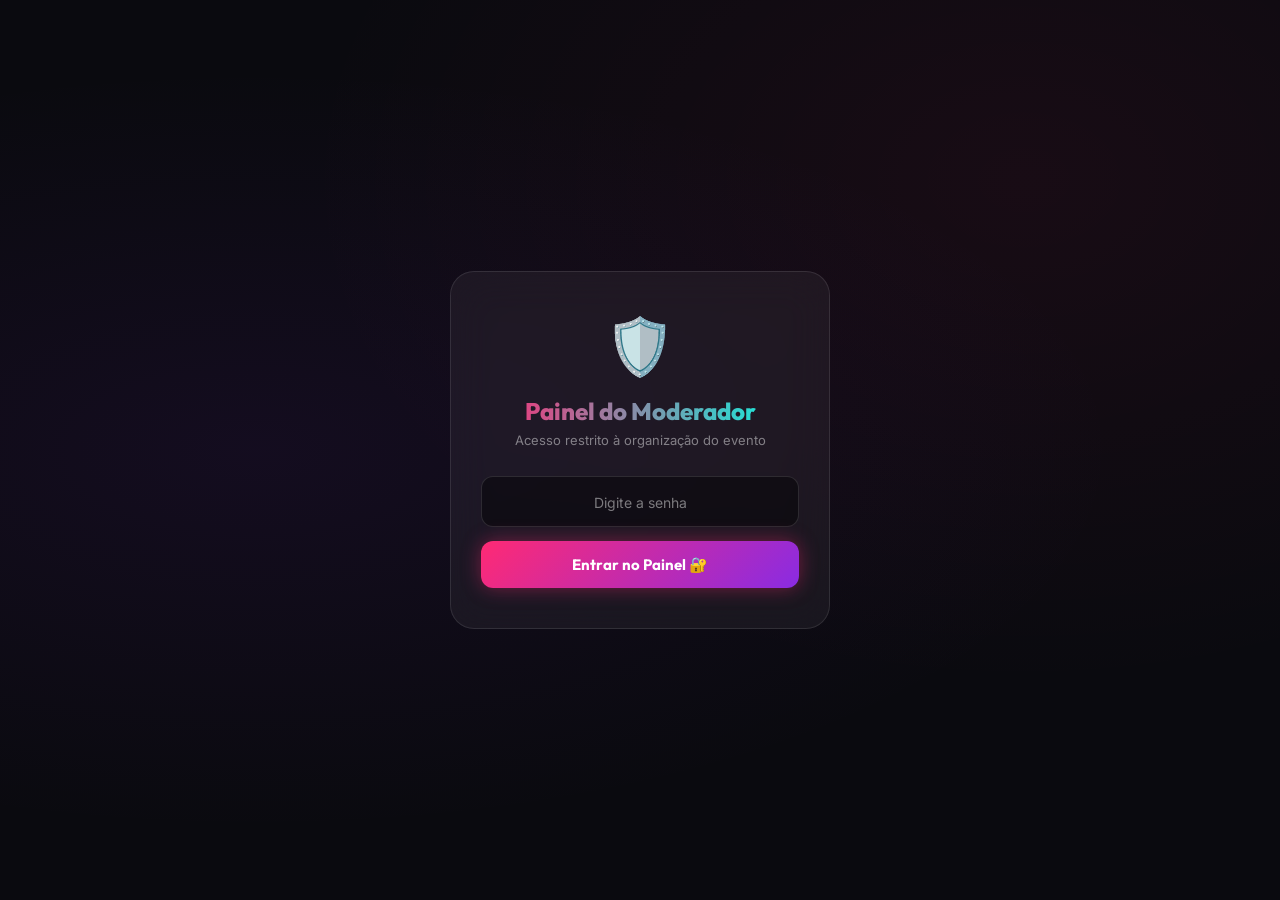
<file: static/moderacao.html>
<!DOCTYPE html>
<html lang="pt-BR">
<head>
    <meta charset="UTF-8">
    <meta name="viewport" content="width=device-width, initial-scale=1.0, maximum-scale=1.0, user-scalable=no">
    <title>Moderação — Projeto Balada</title>
    <link rel="preconnect" href="https://fonts.googleapis.com">
    <link rel="preconnect" href="https://fonts.gstatic.com" crossorigin>
    <link href="https://fonts.googleapis.com/css2?family=Inter:wght@300;400;500;600;700&family=Outfit:wght@400;600;700;800&display=swap" rel="stylesheet">
    <style>
        :root {
            --neon-pink: #ff2a74;
            --neon-cyan: #05f9e2;
            --neon-purple: #8a2be2;
            --bg-dark: #0a0a0f;
            --card-bg: rgba(255,255,255,0.04);
            --text-muted: rgba(255,255,255,0.45);
            --font-body: 'Inter', sans-serif;
            --font-heading: 'Outfit', sans-serif;
            --glow-pink: 0 0 20px rgba(255,42,116,0.4);
            --glow-cyan: 0 0 20px rgba(5,249,226,0.4);
        }

        * { box-sizing: border-box; margin: 0; padding: 0; }

        body {
            font-family: var(--font-body);
            background: var(--bg-dark);
            color: #fff;
            min-height: 100vh;
            background-image: radial-gradient(ellipse at 20% 50%, rgba(138,43,226,0.08) 0%, transparent 60%),
                              radial-gradient(ellipse at 80% 20%, rgba(255,42,116,0.06) 0%, transparent 50%);
        }

        /* ---- TELA DE LOGIN ---- */
        #login-screen {
            display: flex;
            align-items: center;
            justify-content: center;
            min-height: 100vh;
            padding: 20px;
        }

        .login-card {
            background: rgba(255,255,255,0.05);
            border: 1px solid rgba(255,255,255,0.1);
            border-radius: 24px;
            padding: 40px 30px;
            width: 100%;
            max-width: 380px;
            text-align: center;
            backdrop-filter: blur(20px);
        }

        .login-icon { font-size: 56px; display: block; margin-bottom: 16px; }

        .login-card h1 {
            font-family: var(--font-heading);
            font-size: 24px;
            font-weight: 800;
            margin-bottom: 6px;
            background: linear-gradient(90deg, var(--neon-pink), var(--neon-cyan));
            -webkit-background-clip: text;
            -webkit-text-fill-color: transparent;
        }

        .login-card p {
            color: var(--text-muted);
            font-size: 13px;
            margin-bottom: 28px;
        }

        .login-input {
            width: 100%;
            background: rgba(0,0,0,0.4);
            border: 1px solid rgba(255,255,255,0.12);
            border-radius: 12px;
            color: #fff;
            font-size: 18px;
            padding: 14px 16px;
            font-family: var(--font-body);
            text-align: center;
            letter-spacing: 3px;
            outline: none;
            transition: border-color 0.2s;
            margin-bottom: 14px;
        }
        .login-input:focus { border-color: var(--neon-cyan); }
        .login-input::placeholder { letter-spacing: 0; font-size: 14px; }

        .btn-login {
            width: 100%;
            padding: 14px;
            border-radius: 12px;
            border: none;
            background: linear-gradient(135deg, var(--neon-pink), var(--neon-purple));
            color: #fff;
            font-family: var(--font-heading);
            font-size: 15px;
            font-weight: 700;
            cursor: pointer;
            transition: opacity 0.2s, transform 0.1s;
            box-shadow: var(--glow-pink);
        }
        .btn-login:hover { opacity: 0.9; transform: translateY(-1px); }
        .btn-login:active { transform: translateY(0); }

        .login-error {
            color: var(--neon-pink);
            font-size: 13px;
            margin-top: 10px;
            display: none;
            animation: shake 0.3s ease;
        }

        @keyframes shake {
            0%, 100% { transform: translateX(0); }
            25% { transform: translateX(-8px); }
            75% { transform: translateX(8px); }
        }

        /* ---- PAINEL PRINCIPAL ---- */
        #mod-panel { display: none; }

        .mod-header {
            background: rgba(0,0,0,0.6);
            border-bottom: 1px solid rgba(255,255,255,0.06);
            padding: 16px 20px;
            display: flex;
            align-items: center;
            justify-content: space-between;
            position: sticky;
            top: 0;
            z-index: 100;
            backdrop-filter: blur(12px);
        }

        .mod-header-left { display: flex; align-items: center; gap: 10px; }
        .mod-header-logo { font-size: 20px; font-family: var(--font-heading); font-weight: 800; }
        .mod-badge {
            background: rgba(255,42,116,0.15);
            border: 1px solid rgba(255,42,116,0.3);
            color: var(--neon-pink);
            font-size: 10px;
            font-weight: 700;
            padding: 3px 8px;
            border-radius: 20px;
            text-transform: uppercase;
            letter-spacing: 0.5px;
        }

        .btn-logout {
            background: rgba(255,255,255,0.06);
            border: 1px solid rgba(255,255,255,0.1);
            color: var(--text-muted);
            font-size: 12px;
            padding: 6px 14px;
            border-radius: 8px;
            cursor: pointer;
            transition: all 0.2s;
        }
        .btn-logout:hover { color: #fff; border-color: rgba(255,255,255,0.3); }

        .mod-content {
            max-width: 680px;
            margin: 0 auto;
            padding: 20px 16px 40px;
            display: flex;
            flex-direction: column;
            gap: 16px;
        }

        .mod-section {
            background: var(--card-bg);
            border: 1px solid rgba(255,255,255,0.07);
            border-radius: 18px;
            padding: 18px;
        }

        .mod-section-title {
            font-size: 12px;
            text-transform: uppercase;
            letter-spacing: 1px;
            font-weight: 700;
            margin-bottom: 14px;
            padding-bottom: 10px;
            border-bottom: 1px solid rgba(255,255,255,0.06);
        }

        /* Stats */
        .stats-grid {
            display: grid;
            grid-template-columns: repeat(2, 1fr);
            gap: 10px;
        }

        @media (min-width: 480px) {
            .stats-grid { grid-template-columns: repeat(4, 1fr); }
        }

        .stat-card {
            border-radius: 12px;
            padding: 14px 10px;
            text-align: center;
        }
        .stat-num {
            font-size: 28px;
            font-weight: 800;
            display: block;
            font-family: var(--font-heading);
            line-height: 1;
            margin-bottom: 4px;
        }
        .stat-lbl { font-size: 10px; color: var(--text-muted); text-transform: uppercase; letter-spacing: 0.3px; }

        /* Forms */
        textarea, input[type="text"] {
            width: 100%;
            background: rgba(0,0,0,0.35);
            border: 1px solid rgba(255,255,255,0.1);
            border-radius: 10px;
            color: #fff;
            padding: 12px 14px;
            font-family: var(--font-body);
            font-size: 14px;
            outline: none;
            transition: border-color 0.2s;
            resize: none;
        }
        textarea:focus, input[type="text"]:focus { border-color: var(--neon-cyan); }
        textarea::placeholder, input::placeholder { color: var(--text-muted); }

        .btn-primary {
            padding: 12px 20px;
            border-radius: 10px;
            border: none;
            font-family: var(--font-body);
            font-weight: 700;
            font-size: 13px;
            cursor: pointer;
            transition: opacity 0.2s, transform 0.1s;
        }
        .btn-primary:hover { opacity: 0.88; transform: translateY(-1px); }
        .btn-primary:active { transform: translateY(0); }

        .btn-secondary {
            padding: 12px 20px;
            border-radius: 10px;
            border: 1px solid rgba(255,255,255,0.15);
            background: transparent;
            color: rgba(255,255,255,0.7);
            font-family: var(--font-body);
            font-weight: 600;
            font-size: 13px;
            cursor: pointer;
            transition: all 0.2s;
        }
        .btn-secondary:hover { border-color: rgba(255,255,255,0.35); color: #fff; }

        .row { display: flex; gap: 8px; align-items: stretch; }
        .row .grow { flex: 1; }

        .toast {
            position: fixed;
            bottom: 24px;
            left: 50%;
            transform: translateX(-50%) translateY(80px);
            background: #111;
            border: 1px solid rgba(255,255,255,0.12);
            border-radius: 12px;
            padding: 12px 20px;
            font-size: 14px;
            font-weight: 600;
            transition: transform 0.35s cubic-bezier(0.34, 1.56, 0.64, 1);
            z-index: 9999;
            white-space: nowrap;
        }
        .toast.show { transform: translateX(-50%) translateY(0); }
        .toast.success { border-color: rgba(5,249,226,0.4); color: var(--neon-cyan); }
        .toast.error { border-color: rgba(255,42,116,0.4); color: var(--neon-pink); }

        .active-announcement-preview {
            background: linear-gradient(135deg, rgba(255,42,116,0.12), rgba(5,249,226,0.06));
            border: 1px solid rgba(255,42,116,0.3);
            border-radius: 10px;
            padding: 10px 14px;
            font-size: 13px;
            margin-top: 10px;
            display: none;
        }
        .active-announcement-preview strong { color: var(--neon-pink); }

        @keyframes heartbeat {
            from { transform: scale(1); }
            to { transform: scale(1.05); }
        }

        .pulse { animation: heartbeat 1.4s infinite alternate; }
    </style>
</head>
<body>

<!-- ======= TELA DE LOGIN ======= -->
<div id="login-screen">
    <div class="login-card">
        <span class="login-icon">🛡️</span>
        <h1>Painel do Moderador</h1>
        <p>Acesso restrito à organização do evento</p>

        <input
            type="password"
            id="password-input"
            class="login-input"
            placeholder="Digite a senha"
            autocomplete="off"
        >
        <button class="btn-login" onclick="checkPassword()">Entrar no Painel 🔐</button>
        <p class="login-error" id="login-error">❌ Senha incorreta. Tente novamente.</p>
    </div>
</div>

<!-- ======= PAINEL PRINCIPAL ======= -->
<div id="mod-panel">

    <header class="mod-header">
        <div class="mod-header-left">
            <span class="mod-header-logo">🍸 Projeto Balada</span>
            <span class="mod-badge">Moderador</span>
        </div>
        <button class="btn-logout" onclick="logout()">Sair 🔒</button>
    </header>

    <div class="mod-content">

        <!-- STATS AO VIVO -->
        <div class="mod-section">
            <div class="mod-section-title" style="color: var(--neon-cyan);">📊 Estatísticas ao Vivo</div>
            <div class="stats-grid">
                <div class="stat-card" style="background: rgba(5,249,226,0.07); border: 1px solid rgba(5,249,226,0.2);">
                    <span class="stat-num" style="color: var(--neon-cyan);" id="stat-users">—</span>
                    <span class="stat-lbl">Pessoas Online</span>
                </div>
                <div class="stat-card" style="background: rgba(255,42,116,0.07); border: 1px solid rgba(255,42,116,0.2);">
                    <span class="stat-num" style="color: var(--neon-pink);" id="stat-matches">—</span>
                    <span class="stat-lbl">Brindes Feitos</span>
                </div>
                <div class="stat-card" style="background: rgba(255,180,0,0.07); border: 1px solid rgba(255,180,0,0.2);">
                    <span class="stat-num" style="color: #FFB400;" id="stat-photos">—</span>
                    <span class="stat-lbl">Fotos Enviadas</span>
                </div>
                <div class="stat-card" style="background: rgba(150,100,255,0.07); border: 1px solid rgba(150,100,255,0.2);">
                    <span class="stat-num" style="color: #9664FF;" id="stat-messages">—</span>
                    <span class="stat-lbl">Recados no Mural</span>
                </div>
            </div>
            <button class="btn-secondary" style="width: 100%; margin-top: 12px;" onclick="loadStats()">🔄 Atualizar</button>
        </div>

        <!-- COMUNICADO GERAL -->
        <div class="mod-section">
            <div class="mod-section-title" style="color: var(--neon-pink);">📢 Comunicado para Todos</div>
            <p style="font-size: 12px; color: var(--text-muted); margin-bottom: 10px;">O aviso aparece instantaneamente para TODOS os usuários e fica na aba "Avisos" deles.</p>
            <textarea id="announcement-text" rows="3" placeholder="Ex: DJ Kael entra em 5 minutos! 🎧 Corram para a pista!"></textarea>
            <div class="active-announcement-preview" id="active-preview">
                <strong>📢 Aviso ativo agora:</strong> <span id="active-preview-text"></span>
            </div>
            <div class="row" style="margin-top: 10px;">
                <button class="btn-primary grow" style="background: var(--neon-cyan); color: #000;" onclick="sendAnnouncement()">Enviar para Todos 📢</button>
                <button class="btn-secondary" onclick="clearAnnouncement()" title="Limpar aviso ativo">🗑️</button>
            </div>
        </div>

        <!-- PROMOÇÃO RELÂMPAGO -->
        <div class="mod-section">
            <div class="mod-section-title" style="color: #FFB400;">🔥 Promoção Relâmpago</div>
            <p style="font-size: 12px; color: var(--text-muted); margin-bottom: 10px;">Dispara um popup de promoção nos celulares de todos os usuários.</p>
            <div class="row">
                <input type="text" id="promo-text" class="grow" placeholder="Ex: Double Beer por 20 minutos! 🍺">
                <button class="btn-primary" style="background: #FFB400; color: #000; white-space: nowrap;" onclick="triggerPromo()">🔥 Disparar</button>
            </div>
        </div>

        <!-- SORTEIO DE CASAL -->
        <div class="mod-section">
            <div class="mod-section-title" style="color: #2a9d8f;">🏆 Sortear Casal Premiado</div>
            <p style="font-size: 12px; color: var(--text-muted); margin-bottom: 14px;">Sorteia aleatoriamente um casal que fez brinde. Eles recebem uma notificação com o prêmio no celular!</p>
            <button class="btn-primary" style="width: 100%; background: #2a9d8f;" onclick="drawPrize()">🎁 Sortear Casal Agora</button>
            <div id="prize-result" style="display:none; margin-top: 12px; background: rgba(42,157,143,0.1); border: 1px solid rgba(42,157,143,0.3); border-radius: 10px; padding: 14px; text-align: center;">
                <p style="font-size: 13px; color: var(--text-muted);">Casal Sorteado:</p>
                <p id="prize-names" style="font-size: 18px; font-weight: 800; color: #2a9d8f; margin: 6px 0;"></p>
                <p style="font-size: 12px; color: var(--text-muted);">Código do voucher:</p>
                <p id="prize-voucher" style="font-size: 22px; font-weight: 800; color: var(--neon-cyan); letter-spacing: 2px;"></p>
            </div>
        </div>

        <!-- CONTROLE DO EVENTO -->
        <div class="mod-section">
            <div class="mod-section-title" style="color: rgba(255,255,255,0.6);">⚙️ Controle do Evento</div>
            <div style="display: flex; flex-direction: column; gap: 10px;">
                <button class="btn-secondary" id="btn-toggle-event" onclick="toggleEvent()" style="border-color: rgba(255,42,116,0.4); color: var(--neon-pink);">⏸️ Encerrar / Reabrir Evento</button>
                <button class="btn-secondary" onclick="if(confirm('Tem certeza? Isso apaga TODOS os dados!')) resetData()" style="color: rgba(255,255,255,0.4); font-size: 12px;">🗑️ Limpar todos os dados</button>
            </div>
        </div>

    </div>
</div>

<!-- TOAST -->
<div class="toast" id="toast"></div>

<script>
const SENHA = 'vaicomecarabrincadeira';
const API = '';

// ---- AUTENTICAÇÃO ----
function checkPassword() {
    const val = document.getElementById('password-input').value;
    if (val === SENHA) {
        sessionStorage.setItem('mod_auth', '1');
        document.getElementById('login-screen').style.display = 'none';
        document.getElementById('mod-panel').style.display = 'block';
        loadStats();
        loadActiveAnnouncement();
        // Auto-refresh a cada 30s
        setInterval(loadStats, 30000);
    } else {
        const err = document.getElementById('login-error');
        err.style.display = 'block';
        document.getElementById('password-input').value = '';
        document.getElementById('password-input').classList.add('shake');
        setTimeout(() => document.getElementById('password-input').classList.remove('shake'), 400);
    }
}

document.getElementById('password-input').addEventListener('keypress', e => {
    if (e.key === 'Enter') checkPassword();
});

function logout() {
    sessionStorage.removeItem('mod_auth');
    document.getElementById('mod-panel').style.display = 'none';
    document.getElementById('login-screen').style.display = 'flex';
    document.getElementById('password-input').value = '';
}

// Manter sessão ao recarregar
if (sessionStorage.getItem('mod_auth') === '1') {
    document.getElementById('login-screen').style.display = 'none';
    document.getElementById('mod-panel').style.display = 'block';
    loadStats();
    loadActiveAnnouncement();
    setInterval(loadStats, 30000);
}

// ---- TOAST ----
function showToast(msg, type = 'success') {
    const t = document.getElementById('toast');
    t.textContent = msg;
    t.className = `toast ${type} show`;
    setTimeout(() => t.classList.remove('show'), 3000);
}

// ---- STATS ----
async function loadStats() {
    try {
        const r = await fetch(`${API}/api/stats`);
        const data = await r.json();
        document.getElementById('stat-users').textContent = data.users_count ?? '—';
        document.getElementById('stat-matches').textContent = data.matches_count ?? '—';
        document.getElementById('stat-photos').textContent = (data.gallery_photos ?? []).length;
        document.getElementById('stat-messages').textContent = (data.mural_messages ?? []).length;
    } catch(e) {
        console.error('Erro ao carregar stats', e);
    }
}

// ---- COMUNICADO ----
async function loadActiveAnnouncement() {
    try {
        const r = await fetch(`${API}/api/stats`);
        const data = await r.json();
        if (data.announcement) {
            document.getElementById('active-preview').style.display = 'block';
            document.getElementById('active-preview-text').textContent = data.announcement.text;
        }
    } catch(e) {}
}

async function sendAnnouncement() {
    const text = document.getElementById('announcement-text').value.trim();
    if (!text) { showToast('❌ Escreva um aviso primeiro!', 'error'); return; }

    try {
        const r = await fetch(`${API}/api/admin/trigger-announcement`, {
            method: 'POST',
            headers: { 'Content-Type': 'application/json' },
            body: JSON.stringify({ text })
        });
        const data = await r.json();
        if (data.success) {
            showToast('✅ Comunicado enviado para todos!');
            document.getElementById('announcement-text').value = '';
            document.getElementById('active-preview').style.display = 'block';
            document.getElementById('active-preview-text').textContent = text;
        }
    } catch(e) {
        showToast('❌ Erro ao enviar comunicado', 'error');
    }
}

async function clearAnnouncement() {
    try {
        await fetch(`${API}/api/admin/clear-announcement`, { method: 'POST', headers: { 'Content-Type': 'application/json' }, body: JSON.stringify({}) });
        document.getElementById('active-preview').style.display = 'none';
        showToast('🗑️ Comunicado removido');
    } catch(e) {
        showToast('❌ Erro ao remover', 'error');
    }
}

// ---- PROMOÇÃO ----
async function triggerPromo() {
    const text = document.getElementById('promo-text').value.trim();
    if (!text) { showToast('❌ Escreva a promoção primeiro!', 'error'); return; }

    try {
        const r = await fetch(`${API}/api/admin/trigger-promo`, {
            method: 'POST',
            headers: { 'Content-Type': 'application/json' },
            body: JSON.stringify({ text, duration: 600 })
        });
        const data = await r.json();
        if (data.success) {
            showToast('🔥 Promoção disparada para todos!');
            document.getElementById('promo-text').value = '';
        }
    } catch(e) {
        showToast('❌ Erro ao disparar promoção', 'error');
    }
}

// ---- SORTEIO ----
async function drawPrize() {
    try {
        const r = await fetch(`${API}/api/admin/draw-prize`, {
            method: 'POST',
            headers: { 'Content-Type': 'application/json' },
            body: JSON.stringify({})
        });
        const data = await r.json();
        if (data.success) {
            document.getElementById('prize-result').style.display = 'block';
            document.getElementById('prize-names').textContent = '🏆 ' + data.winner_names;
            document.getElementById('prize-voucher').textContent = data.voucher;
            showToast('🎁 Casal sorteado! Eles foram notificados.');
        } else {
            showToast('❌ ' + (data.error || 'Nenhum brinde registrado ainda'), 'error');
        }
    } catch(e) {
        showToast('❌ Erro ao sortear', 'error');
    }
}

// ---- CONTROLE DO EVENTO ----
async function toggleEvent() {
    try {
        const r = await fetch(`${API}/api/admin/toggle-event`, {
            method: 'POST',
            headers: { 'Content-Type': 'application/json' },
            body: JSON.stringify({})
        });
        const data = await r.json();
        const status = data.event_active ? '✅ Evento ATIVO' : '🔴 Evento ENCERRADO';
        showToast(status);
    } catch(e) {
        showToast('❌ Erro ao alternar evento', 'error');
    }
}

async function resetData() {
    try {
        const r = await fetch(`${API}/api/admin/reset`, {
            method: 'POST',
            headers: { 'Content-Type': 'application/json' },
            body: JSON.stringify({})
        });
        const data = await r.json();
        if (data.success) {
            showToast('🗑️ Dados apagados com sucesso');
            loadStats();
        }
    } catch(e) {
        showToast('❌ Erro ao limpar dados', 'error');
    }
}
</script>
</body>
</html>
</file>
